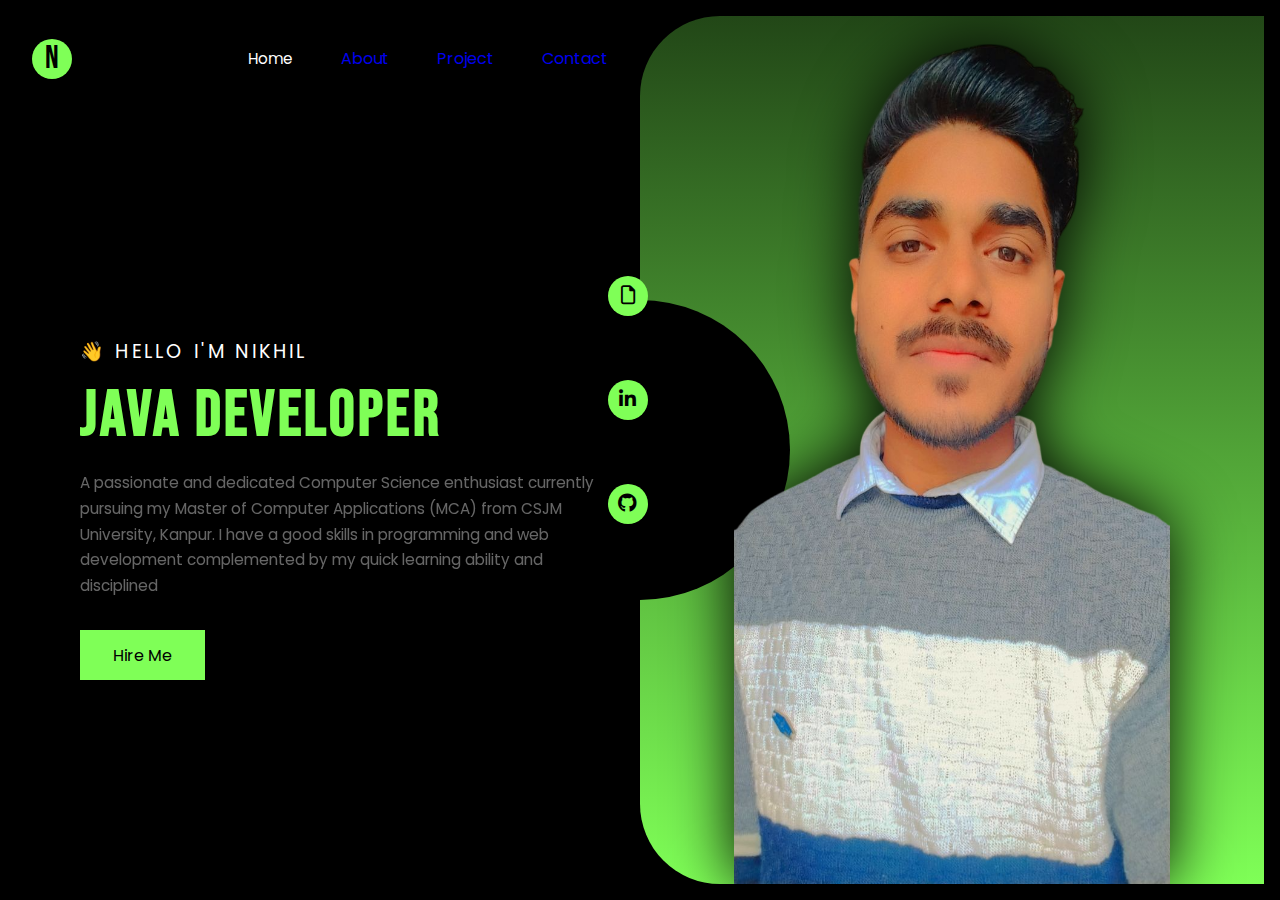
<file: index.html>
<!DOCTYPE html>
<html lang="en">
<head>
    <meta charset="UTF-8">
    <meta http-equiv="X-UA-Compatible" content="IE-edge">
    <meta name="viewport" content="width=device-width, initial-scale=1.0">
    <title> Nikhil Portfolio</title>
    <link rel="stylesheet" href="https://cdnjs.cloudflare.com/ajax/libs/font-awesome/6.7.2/css/all.min.css" integrity="sha512-Evv84Mr4kqVGRNSgIGL/F/aIDqQb7xQ2vcrdIwxfjThSH8CSR7PBEakCr51Ck+w+/U6swU2Im1vVX0SVk9ABhg==" crossorigin="anonymous" referrerpolicy="no-referrer" />
    <link rel="stylesheet" href="style.css">
</head>
<body>

    <main class="flex column">
     <div class="left-side">
        <nav class="navbar flex">
            <a href="#"class="logo">N</a>

            <u1 class="navlist flex">
                <li>
                    <a target ="_blank" href="#" class="link">Home</a>
                </li>
                <li>
                    <a target ="_blank" href="about.html" class="styleabout.css">About</a>
                </li>
                <li>
                    <a target ="_blank" href="project.html" class="styleproject.css">Project</a>
                </li>
                <li>
                    <a target ="_blank" href="contact.html" class="stylecontact.css">Contact</a>
                </li>
            </u1>
        </nav>
        <section class="hero flex">
            <div>
                <span>👋 Hello I'm Nikhil</span>
                <h1>Java Developer</h1>
                <p>A passionate and dedicated Computer Science enthusiast currently pursuing my Master of Computer Applications (MCA) from CSJM University, Kanpur. I have a good skills in programming and web development complemented by my quick learning ability and disciplined  </p>
                <button>Hire Me</button>
            </div>
        </section>
     </div>
     
     <div class="right-side">
        <div class="right-inner">
            <div class="profile-image">
                <img  id="img-ab" src="nikhil1.png">
            </div>

            <div class="social-icons flex">
                <a target ="_blank" href="nikhil.pdf" class="icon">
                    <i class="fa-regular fa-file"></i>
                </a>
                <a target ="_blank" href="https://www.linkedin.com/in/nikhil-pal-37a33a242/" class="icon">
                    <i class="fa-brands fa-linkedin-in"></i>
                </a>
                <a target ="_blank" href="https://github.com/inikhil25" class="icon">
                    <i class="fa-brands fa-github"></i>
                </a>
            </div>
        </div>
     </div>
    </main>    


</body>
</html>
</file>
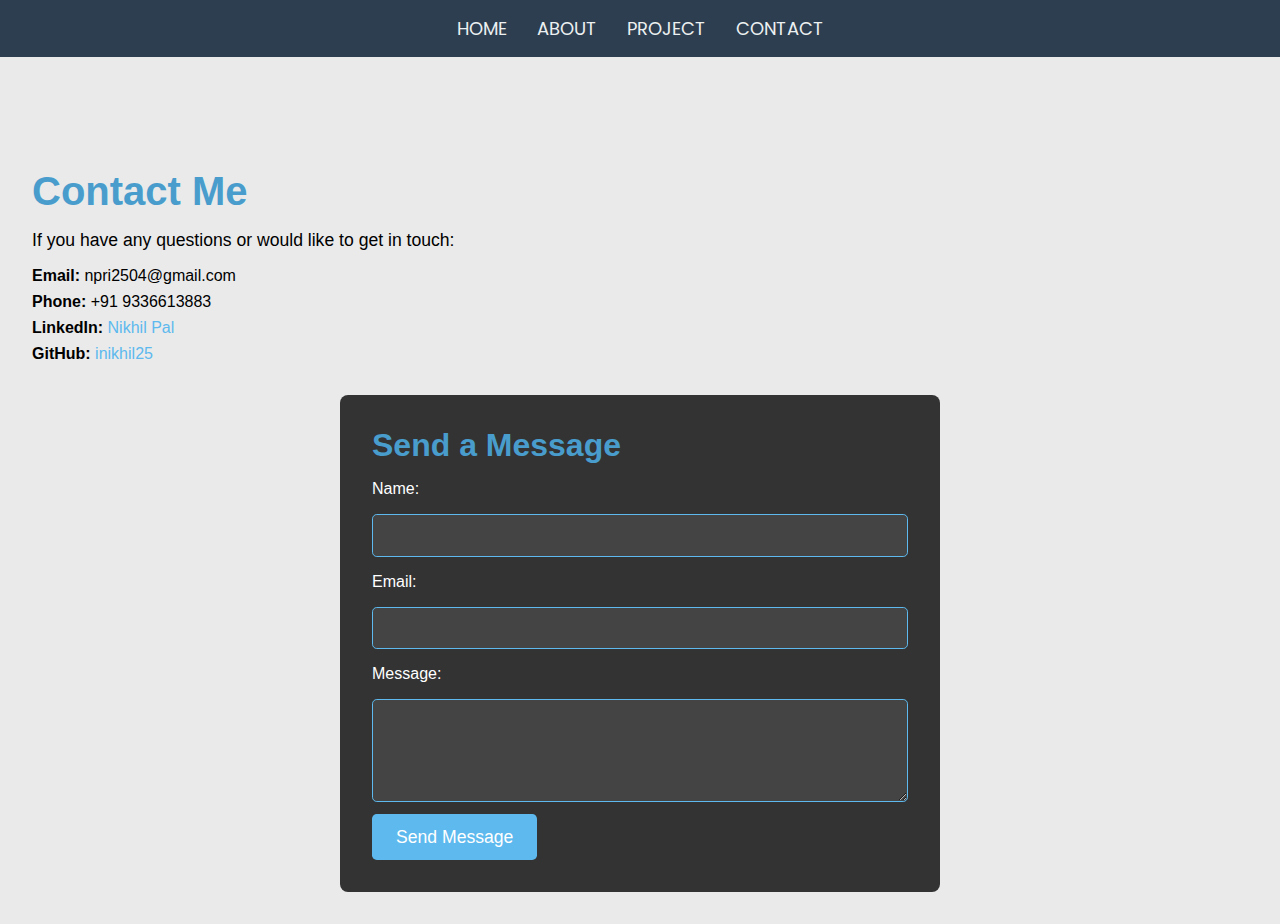
<file: contact.html>
<!DOCTYPE html>
<html lang="en">
<head>
    <meta charset="UTF-8">
    <meta name="viewport" content="width=device-width, initial-scale=1.0">
    <title>Nikhil Contact</title>
    <link rel="stylesheet" href="stylecontact.css">
</head>
<body>
    <div class="contact-container">
        <ul class="navlist">
            <li><a href="index.html">HOME</a></li>
            <li><a href="about.html">ABOUT</a></li>
            <li><a href="project.html">PROJECT</a></li>
            <li><a href="contact.html" class="active">CONTACT</a></li>
        </ul>
        <div class="contact-content">
            <h1>Contact Me</h1>
            <div class="contact-details">
                <p>If you have any questions or would like to get in touch:</p>
                <ul>
                    <li><strong>Email:</strong> npri2504@gmail.com</li>
                    <li><strong>Phone:</strong> +91 9336613883</li>
                    <li><strong>LinkedIn:</strong> <a href="https://www.linkedin.com/in/nikhil-pal-37a33a242/">Nikhil Pal</a></li>
                    <li><strong>GitHub:</strong> <a href="https://github.com/inikhil25">inikhil25</a></li>
                </ul>
            </div>
            <div class="contact-form">
                <h2>Send a Message</h2>
                <form action="submit_form.php" method="post">
                    <label for="name">Name:</label>
                    <input type="text" id="name" name="name" required>

                    <label for="email">Email:</label>
                    <input type="email" id="email" name="email" required>

                    <label for="message">Message:</label>
                    <textarea id="message" name="message" rows="5" required></textarea>

                    <button type="submit">Send Message</button>
                </form>
            </div>
        </div>
    </div>
</body>
</html>
</file>
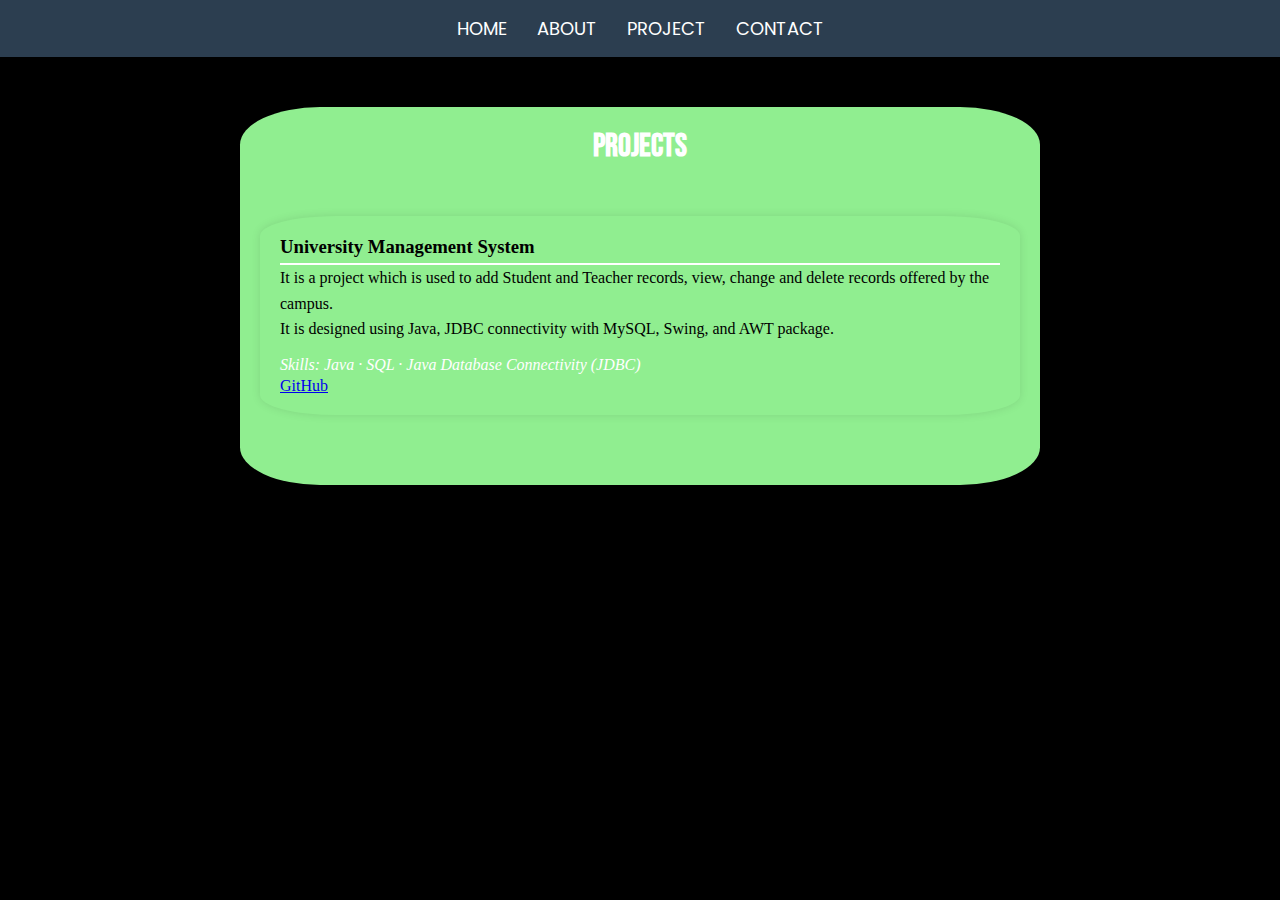
<file: project.html>
<!DOCTYPE html>
<html lang="en">

<head>
    <meta charset="UTF-8">
    <meta name="viewport" content="width=device-width, initial-scale=1.0">
    <title>Nikhil Project</title>
    <link rel="stylesheet" href="styleproject.css">
</head>

<body>
    
        <ul class="navlist">
            <li><a href="index.html" >HOME</a></li>
            <li><a href="about.html" >ABOUT</a></li>
            <li><a href="project.html" >PROJECT</a></li>
            <li><a href="contact.html" >CONTACT</a></li>
        </ul>
    
    <div>
        <h1 style="text-align:center;">PROJECTS</h1>
        <div>
            <h3><b>University Management System</b></h3>
            <p>It is a project which is used to add Student and Teacher records, view, change and delete records
                offered by the campus.</p>
            <p>It is designed using Java, JDBC connectivity with MySQL, Swing, and AWT package.</p>
            <p><i>Skills: Java · SQL · Java Database Connectivity (JDBC)</i></p>
            <a href="https://github.com/inikhil25/University-Management-System">GitHub</a>
        </div>
        
    </div>
</body>

</html>
</file>
<file: style.css>
@import url('https://fonts.googleapis.com/css2?family=Poppins:ital,wght@0,100;0,200;0,300;0,400;0,500;0,600;0,700;0,800;0,900;1,100;1,200;1,300;1,400;1,500;1,600;1,700;1,800;1,900&display=swap');
@import url('https://fonts.googleapis.com/css2?family=Bebas+Neue&display=swap');


*{
    margin: 0;
    padding: 0;
    box-sizing: border-box;
    font-family: "Poppins", serif;
}
:root{
    --black-clr: #000;
    --white-clr: #fff;
    --dark-green: #224717;
    --light-green:  #7fff57;
}
li{
    list-style: none;
}
a{
    text-decoration: none;
}
.flex{
    display: flex;
    align-items: center;
}

main{
    background: var(--black-clr);
}

.left-side,
.right-side{
    width: 50%;
    height: 100vh;
}

.left-side{
    padding-inline: 2rem;
}

.right-side{
    padding: 1rem 1rem 1rem 0;
}



.profile-image {
    width: 100%;
    height: 100%;
    display: inline;
    object-fit: cover;
    filter: drop-shadow(0 0 2rem var(--black-clr));

}

#img-ab {
    width: 70%; 
    height: 100%; 
    margin-left: 15%;
    
}
.right-inner{
    background: linear-gradient(
        var(--dark-green),
        var(--light-green));
    height: 100%;
    border-radius: 5rem 0 0 5rem;
    position: relative;
}

.right-inner::before{
    content: '';
    position: absolute;
    width: 100%;
    height: 100%;
    background: var(--black-clr);
    clip-path: circle(150px at left );
}

.navbar{
    height: 13vh;
    justify-content: space-between;
}

.navlist{
    gap: 3rem; 
    cursor: pointer;
    position: relative;
}
.navlist::after{
    content: '';
    position: absolute;
    left: 0;
    bottom: 0;
    width: 0;
    height: 2px;
    background-color: var(--white-clr);
    transition: width 0.3s ease;
}
.navlist:hover::after{
    width: 100%;
}

.link{
    color: var(--white-clr);
    font-size: .95rem;
}

.logo,
.icon{
    background: var(--light-green);
    width: 40px;
    height: 40px;
    border-radius: 50%;
    text-align: center;
    line-height: 40px;
    color: var(--black-clr);
}

.logo{
    font-size: 2rem;
    font-family: "Bebas Neue", serif;
}

.hero{
    height: calc(100vh - 13vh);
    padding-left: 3rem;
}

span{
    font-size: 1.2rem;
    letter-spacing: .2rem;
    color: var(--white-clr);
    text-transform: uppercase;
}

h1{
    font-size: 4rem;
    letter-spacing: .2rem;
    color: var(--light-green);
    font-family: "Bebas Neue", serif;
    margin-top: .7rem;
}

p{
    font-size: .95rem;
    line-height: 1.6rem;
    color: var(--white-clr);
    opacity: .4;
    max-width: 550px;
    margin-top: 1rem;
    margin-bottom: 2rem;
}

button{
    font-size: 1rem;
    color: var(--black-clr);
    background: var(--light-green);
    border: .1rem solid var(--light-green);
    padding: .7rem 2rem;
    transition: .5s ease-in-out;
}

button:hover{
    background: transparent;
    color: var(--light-green);
}

.social-icons{
    flex-direction: column;
    gap: 4rem;
    position: absolute;
    top: 30%;
    transform: translate(-50%);
    left: -2%;
}

.icon{
    font-size: 1.2rem;
    transition: .3s ease-in-out;
}   

.icon:hover{
    transform: translateX(-30%);
    box-shadow: 0 0 2rem var(--light-green);
}













@media screen and (max-width: 700px){
    .column{
        flex-direction: column;
    }

    .left-side,
    .right-side{
        width: 100%;
        height: 70vh;
    }

    .right-side{
        padding: 0;
    }

    .navlist{
        gap: 1rem;
    }
    .link{
        font-size: .9rem;
    }

    .hero{
        padding-left: 0;
        height: auto;
        padding-top: 3rem;
    }

    h1{
        font-size: 10vw;
    }

    span{
      font-size: 1.1rem;
    }

    .right-inner{
        border-radius: 2r3m 2rem 0 0;
    }

    .right-inner::before{
        clip-path: circle(150px at top);
    }

    .social-icons{
        flex-direction: row;
        top: -2%;
        left: 50%;
        transform: translateX(-50%);
    }

    .profile-image{
        height: 95vw;
    }

    .icon:hover{
        transform: translateY(-30%);
    }
}
</file>
<file: stylecontact.css>
@import url('https://fonts.googleapis.com/css2?family=Poppins:ital,wght@0,100;0,200;0,300;0,400;0,500;0,600;0,700;0,800;0,900;1,100;1,200;1,300;1,400;1,500;1,600;1,700;1,800;1,900&display=swap');
@import url('https://fonts.googleapis.com/css2?family=Bebas+Neue&display=swap');

.contact-container {
    min-height: 100vh;
    width: 100%;
    display: flex;
    flex-direction: column;
}


* {
    margin: 0;
    padding: 0;
    box-sizing: border-box;
}

body {
    font-family: 'Helvetica Neue', Arial, sans-serif;
    background-color: #eaeaea;
    color: #333;
}

.navlist {
    list-style: none;
    background-color: #2c3e50;
    padding: 15px 0; /* Adjusted padding for top and bottom */
    display: flex;
    justify-content: center; /* Center navigation items */
    align-items: center;
    margin-bottom: 20px; /* Space between nav and content */
    position: sticky; /* Keep it at the top on scroll */
    top: 0; /* Stick to the top */
    z-index: 1000; /* Ensure it's above other elements */
    font-family: "Poppins", serif;
}

.navlist li {
    margin: 0 15px;
}

.navlist a {
    color: #ecf0f1;
    text-decoration: none;
    font-size: 18px;
    transition: color 0.3s;
}

.navlist a:hover {
    color: black;
}

/* Contact content styling */
.contact-content {
    padding: 2rem;
    margin-top: 60px; /* Adjust this value if needed to account for navbar height */
}

.contact-content h1 {
    font-size: 2.5rem;
    color: #499dcd;
    margin-bottom: 1rem;
}

.contact-details {
    margin-bottom: 2rem;
}

.contact-details p {
    font-size: 1.1rem;
    color: black;
    margin-bottom: 1rem;
}

.contact-details ul {
    list-style: none;
    padding-left: 0;
}

.contact-details li {
    font-size: 1rem;
    color: black;
    margin: 0.5rem 0;
}

.contact-details a {
    color: #5db9ee;
    text-decoration: none;
}

.contact-details a:hover {
    text-decoration: underline;
}

/* Contact form styling */
.contact-form {
    background: #333;
    padding: 2rem;
    border-radius: 0.5rem;
    max-width: 600px;
    margin: 0 auto;
}

.contact-form h2 {
    font-size: 2rem;
    color: #499dcd;
    margin-bottom: 1rem;
}

.contact-form label {
    display: block;
    font-size: 1rem;
    color: #ffffff;
    margin: 0.5rem 0;
}

.contact-form input, .contact-form textarea {
    width: 100%;
    padding: 0.8rem;
    margin: 0.5rem 0;
    border: 1px solid #5db9ee;
    border-radius: 0.3rem;
    background: #444;
    color: #ffffff;
}

.contact-form button {
    background: #5db9ee;
    color: #ffffff;
    border: none;
    padding: 0.8rem 1.5rem;
    border-radius: 0.3rem;
    font-size: 1.1rem;
    cursor: pointer;
    transition: background 0.3s;
}

.contact-form button:hover {
    background: #499dcd;
}
</file>
<file: styleproject.css>
@import url('https://fonts.googleapis.com/css2?family=Poppins:ital,wght@0,100;0,200;0,300;0,400;0,500;0,600;0,700;0,800;0,900;1,100;1,200;1,300;1,400;1,500;1,600;1,700;1,800;1,900&display=swap');
@import url('https://fonts.googleapis.com/css2?family=Bebas+Neue&display=swap');

* {
    margin: 0;
    padding: 0;
    box-sizing: border-box;
}

body {
    background-color: black;
    color: black;
}

.navlist {
    list-style: none;
    background-color: #2c3e50;
    padding: 15px 0; /* Adjusted padding for top and bottom */
    display: flex;
    justify-content: center; /* Center navigation items */
    align-items: center;
    margin-bottom: 20px; /* Space between nav and content */
    position: sticky; /* Keep it at the top on scroll */
    top: 0; /* Stick to the top */
    z-index: 1000; /* Ensure it's above other elements */
    font-family: "Poppins", serif;
}

.navlist li {
    margin: 0 15px;
}

.navlist a {
    color: white;
    text-decoration: none;
    font-size: 18px;
    transition: color 0.3s;
}

.navlist a:hover {
    color: black;
    
}

/* Content styling */
.content {
    margin-top: 80px; /* Adjust this value to leave space for the fixed navbar */
    padding: 2rem;
    text-align: center;
}

.project {
    margin-bottom: 2rem;
}

.project h3 {
    font-size: 1.5rem;
    color: #333;
}

.project p {
    font-size: 1rem;
    color: #666;
}

.project a {
    color: #007bff;
    text-decoration: none;
}

.project a:hover {
    text-decoration: underline;
}
h1 {
    color: white;
    text-align: center;
    margin-top: 20;
    font-family: "Bebas Neue", serif;
}

h3 {
    color: Black;
    border-bottom: 2px solid white;
    padding-bottom: 5px;
}
p {
    line-height: 1.6;
}

i {
    color: white;
    display: block;
    margin-top: 10px;
}

div {
    max-width: 800px;
    margin: 50px auto;
    padding: 20px;
    background-color: lightgreen;
    box-shadow: 0 0 10px rgba(0, 0, 0, 0.1);
    border-radius: 10%;
}
</file>
